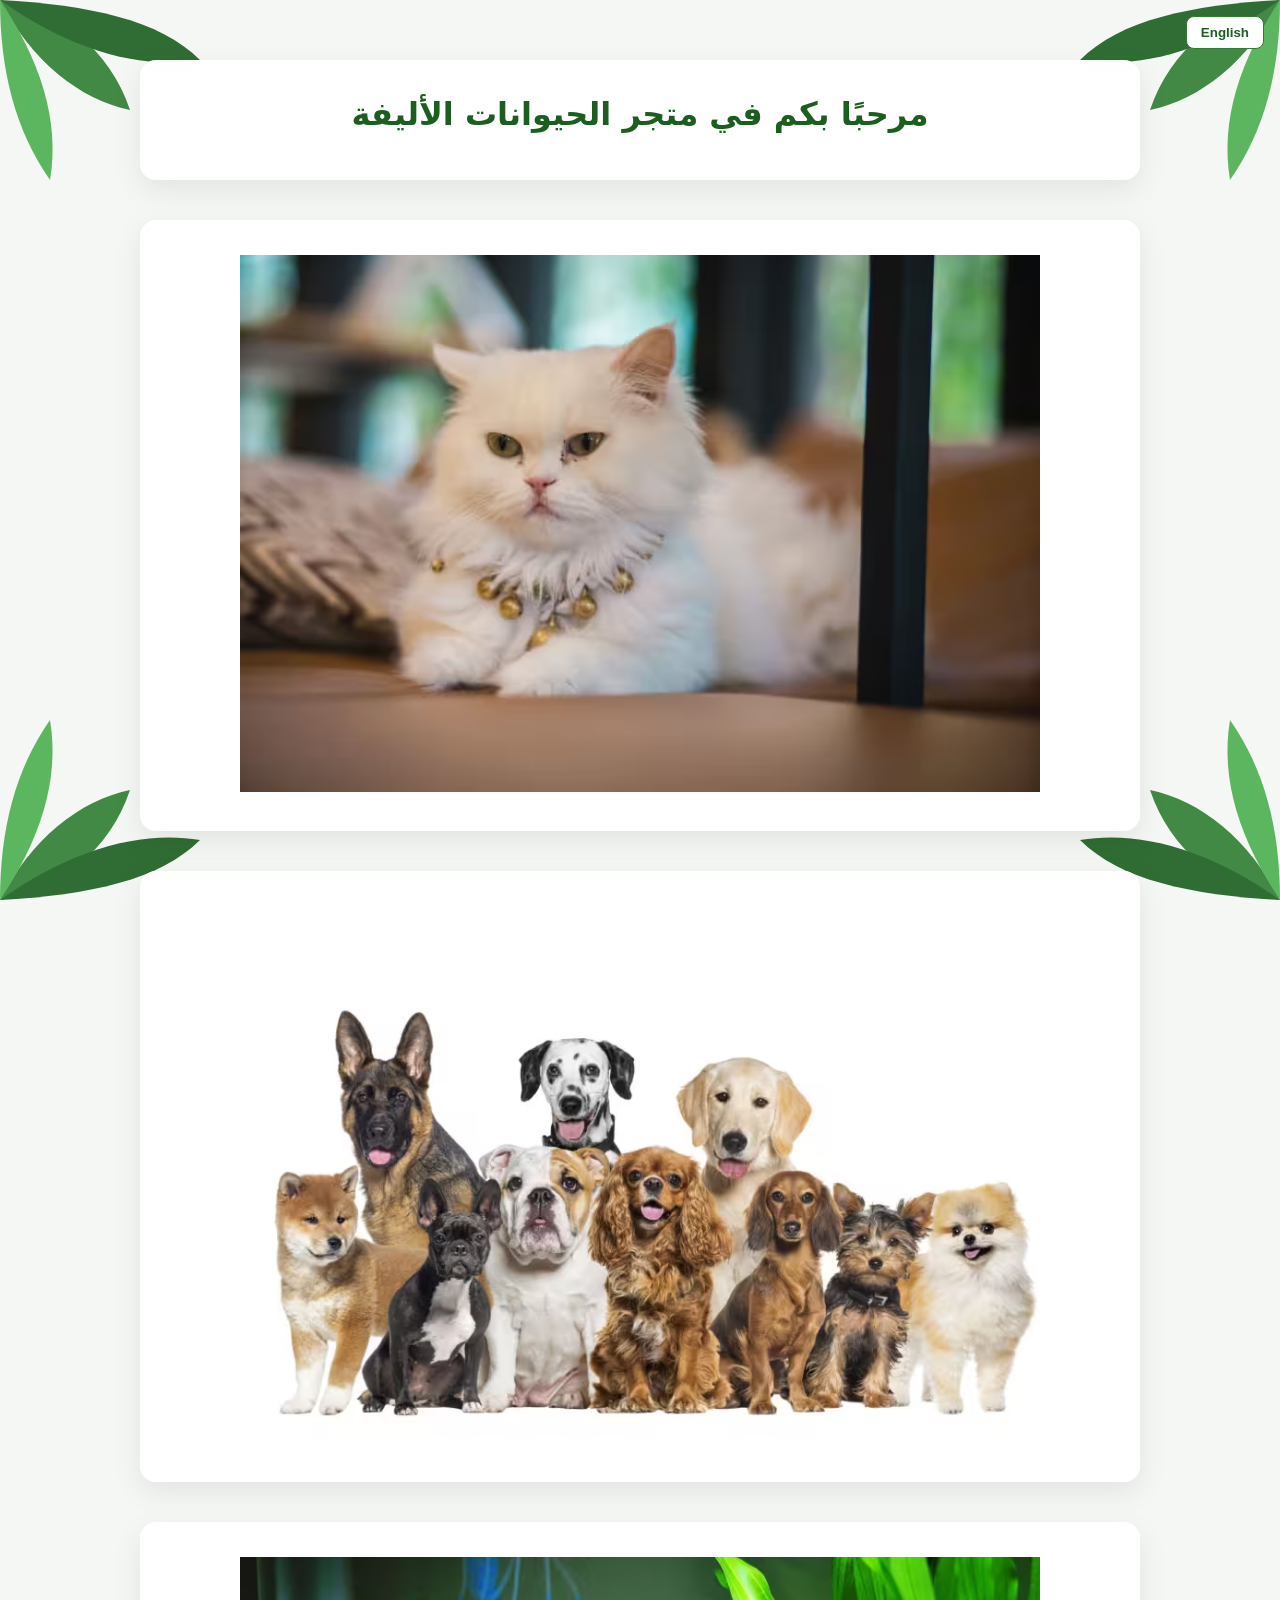
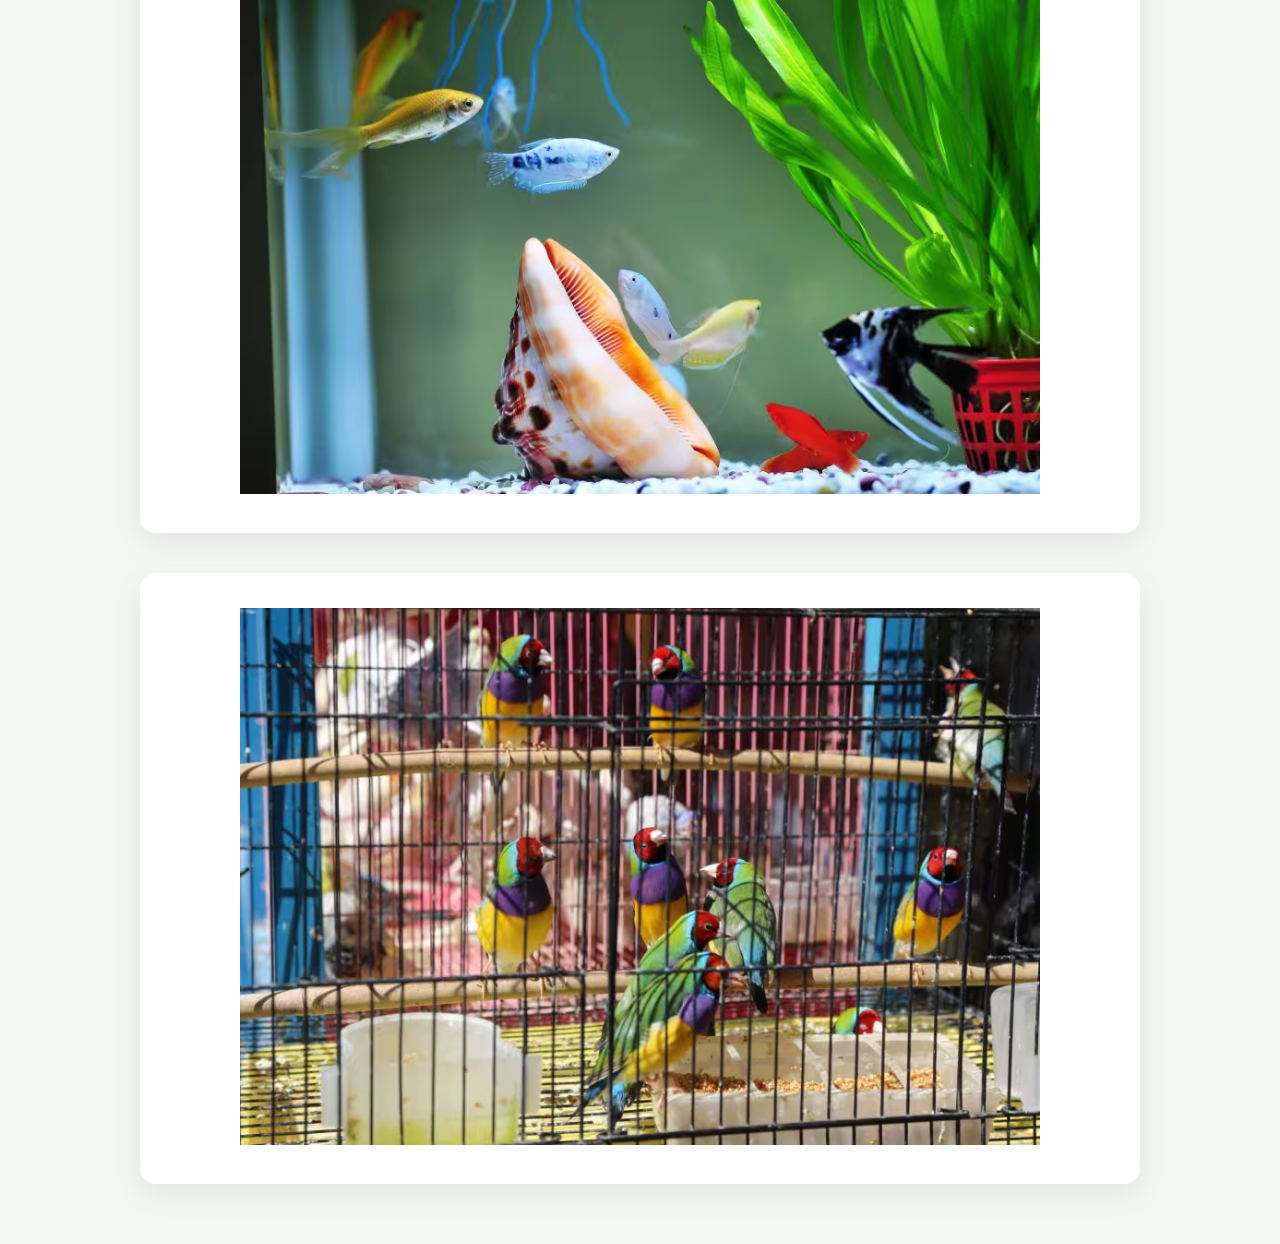
<file: index.html>
<!DOCTYPE html>
<html lang="ar" dir="rtl">
<head>
  <meta charset="UTF-8">
  <meta name="viewport" content="width=device-width, initial-scale=1.0">
  <title data-i18n="page_title">متجر الحيوانات الأليفة</title>
  <link rel="stylesheet" href="style.css">
</head>
<body>
<!-- شاشة التحميل التفاعلية -->
  <div id="preloader" class="preloader" aria-live="polite">
    <div class="preloader-box">
      <div id="preloader-emoji" class="preloader-emoji" aria-hidden="true">🐱</div>
      <p class="preloader-text" data-i18n="loading_text">جاري تحميل المتجر...</p>
      <div class="preloader-progress-track">
        <div id="preloader-progress-bar" class="preloader-progress-bar"></div>
      </div>
      <span id="preloader-percent" class="preloader-percent">0%</span>
    </div>
  </div>
  <!-- زر تبديل اللغة -->
  <div class="lang-switcher">
    <button id="lang-toggle" type="button" aria-label="Switch language">English</button>
  </div>

  <!-- أوراق الزوايا الأربع بصيغة SVG -->
  <svg class="leaf-frame top-right" viewBox="0 0 200 200" preserveAspectRatio="none">
    <path d="M200,0 C140,10 90,50 70,110 C120,100 170,60 200,0 Z" fill="#2e7d32"/>
    <path d="M200,0 C160,60 140,120 150,180 C185,130 200,70 200,0 Z" fill="#4caf50"/>
    <path d="M200,0 C110,5 40,20 0,60 C60,70 130,50 200,0 Z" fill="#1b5e20"/>
  </svg>

  <svg class="leaf-frame top-left" viewBox="0 0 200 200" preserveAspectRatio="none">
    <path d="M200,0 C140,10 90,50 70,110 C120,100 170,60 200,0 Z" fill="#2e7d32"/>
    <path d="M200,0 C160,60 140,120 150,180 C185,130 200,70 200,0 Z" fill="#4caf50"/>
    <path d="M200,0 C110,5 40,20 0,60 C60,70 130,50 200,0 Z" fill="#1b5e20"/>
  </svg>

  <svg class="leaf-frame bottom-right" viewBox="0 0 200 200" preserveAspectRatio="none">
    <path d="M200,0 C140,10 90,50 70,110 C120,100 170,60 200,0 Z" fill="#2e7d32"/>
    <path d="M200,0 C160,60 140,120 150,180 C185,130 200,70 200,0 Z" fill="#4caf50"/>
    <path d="M200,0 C110,5 40,20 0,60 C60,70 130,50 200,0 Z" fill="#1b5e20"/>
  </svg>

  <svg class="leaf-frame bottom-left" viewBox="0 0 200 200" preserveAspectRatio="none">
    <path d="M200,0 C140,10 90,50 70,110 C120,100 170,60 200,0 Z" fill="#2e7d32"/>
    <path d="M200,0 C160,60 140,120 150,180 C185,130 200,70 200,0 Z" fill="#4caf50"/>
    <path d="M200,0 C110,5 40,20 0,60 C60,70 130,50 200,0 Z" fill="#1b5e20"/>
  </svg>

  <main>
    <div class="content">
      <h1 data-i18n="hero_title">مرحبًا بكم في متجر الحيوانات الأليفة</h1>
    </div>

    <a href="cats.html" style="text-decoration: none; cursor: pointer;">
      <div class="content">
        <img src="Screenshot 2026-11-12 10.43.24 PM.avif" data-i18n-alt="cats_alt" alt="صورة متجر الحيوانات الأليفة"
          style="width: 100%; max-width: 800px; height: auto;">
        <div class="into">
          <h2 data-i18n="cats_title">عالم القطط</h2>
          <p data-i18n="cats_desc">اكتشف عالم القطط الرائعة واللطيفة!</p>
        </div>
      </div>
    </a>

    <a href="dog.html" style="text-decoration: none; cursor: pointer;">
      <div class="content">
        <img src="Screenshot 2026-11-12 10.43.38 PM.avif" data-i18n-alt="dogs_alt" alt="صورة متجر الحيوانات الأليفة"
          style="width: 100%; max-width: 800px; height: auto;">
        <div class="into">
          <h2 data-i18n="dogs_title">عالم الكلاب</h2>
          <p data-i18n="dogs_desc">اكتشف عالم الكلاب المحبوبة والطموحة!</p>
        </div>
      </div>
    </a>

    <a href="fish.html" style="text-decoration: none; cursor: pointer;">
      <div class="content">
        <img src="Screenshot 2026-11-12 10.43.51 PM.avif" data-i18n-alt="fish_alt" alt="صورة متجر الحيوانات الأليفة"
          style="width: 100%; max-width: 800px; height: auto;">
        <div class="into">
          <h2 data-i18n="fish_title">عالم الأسماك</h2>
          <p data-i18n="fish_desc">اكتشف عالم الأسماك المذهل والجميل!</p>
        </div>
      </div>
    </a>

    <a href="bird.html" style="text-decoration: none; cursor: pointer;">
      <div class="content">
        <img src="Screenshot 2026-11-12 10.44.01 PM.avif" data-i18n-alt="birds_alt" alt="صورة متجر الحيوانات الأليفة"
          style="width: 100%; max-width: 800px; height: auto;">
        <div class="into">
          <h2 data-i18n="birds_title">عالم الطيور</h2>
          <p data-i18n="birds_desc">اكتشف عالم الطيور المذهل والمليء بالمغامرات!</p>
        </div>
      </div>
    </a>
  </main>

  <script src="items.js"></script>
</body>
</html>
</file>
<file: style.css>
/* إعدادات الصفحة الأساسية */
* {
  box-sizing: border-box;
  margin: 0;
  padding: 0;
}

body {
  min-height: 100vh;
  background-color: #f4f7f4;
  font-family: system-ui, -apple-system, sans-serif;
  position: relative;
  overflow-x: hidden;
  padding: 20px;
}

.leaf-frame {
  position: fixed;
  width: 200px;
  height: 200px;
  pointer-events: none;
  opacity: 0.9;
}

/* الزاوية العلوية اليمنى */
.top-right {
  top: 0;
  right: 0;
}

/* الزاوية العلوية اليسرى (عكس أفقي) */
.top-left {
  top: 0;
  left: 0;
  transform: scaleX(-1);
}

/* الزاوية السفلية اليمنى (عكس عمودي) */
.bottom-right {
  bottom: 0;
  right: 0;
  transform: scaleY(-1);
}

/* الزاوية السفلية اليسرى (عكس قطري) */
.bottom-left {
  bottom: 0;
  left: 0;
  transform: scale(-1, -1);
}

/* حاوية محتوى الموقع */
.content {
  position: relative;
  z-index: 2;
  max-width: 1000px;
  margin: 40px auto;
  padding: 35px;
  background: rgba(255, 255, 255, 0.92);
  backdrop-filter: blur(6px);
  border-radius: 16px;
  box-shadow: 0 10px 30px rgba(0, 0, 0, 0.08);
  text-align: center;
}

.content h1 {
  color: #1b5e20;
  margin-bottom: 12px;
}

.content p {
  color: #444;
  line-height: 1.6;
}
.big-arrow-btn {
  position: fixed;
  top: 30px; /* المسافة من أسفل الشاشة */
  right: 30px;  /* المسافة من اليسار (أو استبدلها بـ right: 30px لليمين) */
  z-index: 999;
  font-size: 50px; /* حجم السهم الكبير */
  color: #000000;
  border-radius: 25px;
  display: flex;
  align-items: center;
  justify-content: center;
  text-decoration: none;
  transition: all 0.3s ease-in-out;
}

/* تأثير عند المرور بالماوس فوق السهم */
.big-arrow-btn:hover {
  background-color: #20d400; /* تغيير لون الخلفية عند المرور */
  color: #f4f7f4;
  transform: scale(1.1); /* يكبر قليلاً عند التمرير */
  box-shadow: 0 8px 25px rgba(0, 0, 0, 0.35);
}
.into {
position: absolute;
   top: 0;
      left: 0;
         width: 100%;
            height: 100%;
              background-color: white;
                color: black;
                  padding: 15px;
                     box-sizing: border-box;
                       display: flex;
                         flex-direction: column;
                       justify-content: center;
                     align-items: center;
                   text-align: center;
                  opacity: 0;
                visibility: hidden;
              transition: opacity 0.3s ease, visibility 0.3s ease;
}
.into h1 {
           margin: 0 0 8px 0;
}
.into p {
  font-size: 25px;
            margin-bottom: 12px;
            line-height: 1.4;
}
.content:hover .into,
        .content.active .into {
            opacity: 0.95;
            visibility: visible;
        }
        .Things {
          display: grid;
  grid-template-columns: repeat(3, 1fr); /* عمودين متساويين */
  gap: 30px; /* المسافة بين المنتجات */
  max-width: 800px;
  margin: 0 auto;
  padding: 40px 20px;
        }
        .cards {
          border-radius: 12px;
          box-shadow: 0 4px 15px rgba(0, 0, 0, 0.1);
          overflow: hidden;
          transition: transform 0.3s ease, box-shadow 0.3s ease;
        }
        .cards:hover {
          transform: scale(1.05);
          box-shadow: 0 8px 25px rgba(0, 0, 0, 0.35);
        }
        .lang-switcher {
  position: fixed;
  top: 16px;
  inset-inline-start: 16px;
  z-index: 100;
}

#lang-toggle {
  padding: 8px 14px;
  border: 1px solid #2e7d32;
  border-radius: 8px;
  background-color: #ffffff;
  color: #1b5e20;
  font-weight: 600;
  cursor: pointer;
}

#lang-toggle:hover {
  background-color: #e8f5e9;
}
.preloader {
  position: fixed;
  inset: 0;
  z-index: 9999;
  display: flex;
  align-items: center;
  justify-content: center;
  background-color: #f4f9f4;
  transition: opacity 0.35s ease, visibility 0.35s ease;
}

.preloader.is-hidden {
  opacity: 0;
  visibility: hidden;
  pointer-events: none;
}

.preloader-box {
  width: min(320px, 88vw);
  text-align: center;
  padding: 24px;
}

.preloader-emoji {
  font-size: 4rem;
  line-height: 1.2;
  margin-bottom: 12px;
  display: inline-block;
  transform-origin: center;
}

.preloader-emoji.is-morphing {
  animation: pet-shrink-grow 0.9s cubic-bezier(0.34, 1.56, 0.64, 1) forwards;
}

@keyframes pet-shrink-grow {
  0% {
    transform: scale(1);
    opacity: 1;
  }
  45% {
    transform: scale(0.25);
    opacity: 0.45;
  }
  100% {
    transform: scale(1.12);
    opacity: 1;
  }
}

.preloader-text {
  margin: 0 0 14px;
  color: #1b5e20;
  font-size: 1.05rem;
  font-weight: 700;
}

.preloader-progress-track {
  width: 100%;
  height: 10px;
  background-color: #c8e6c9;
  border-radius: 999px;
  overflow: hidden;
}

.preloader-progress-bar {
  width: 0%;
  height: 100%;
  background-color: #2e7d32;
  border-radius: 999px;
  transition: width 0.2s ease;
}

.preloader-percent {
  display: inline-block;
  margin-top: 8px;
  color: #2e7d32;
  font-size: 0.95rem;
  font-weight: 800;
  direction: ltr;
}
/* =========================================================
   تنسيق صفحة معلومات المنتج وتفاصيله
   ========================================================= */

.product-detail-page {
  display: none;
  min-height: 100dvh;
  width: 100%;
  padding: clamp(64px, 8vw, 88px) clamp(12px, 3vw, 24px) clamp(28px, 5vw, 48px);
  box-sizing: border-box;
  position: relative;
  z-index: 2;
}

.product-detail-card {
  max-width: 960px;
  margin: 0 auto;
  background: rgba(255, 255, 255, 0.96);
  border: 1px solid #dce9de;
  border-radius: clamp(16px, 3vw, 24px);
  padding: clamp(16px, 4vw, 32px);
  box-shadow: 0 16px 40px rgba(27, 94, 32, 0.1);
  text-align: start;
}

.product-detail-header {
  display: flex;
  justify-content: space-between;
  align-items: center;
  flex-wrap: wrap;
  gap: 12px;
  margin-bottom: clamp(18px, 3.5vw, 26px);
  padding-bottom: 14px;
  border-bottom: 1px solid #e3eee5;
}

.product-back-btn {
  padding: 9px 18px;
  border-radius: 11px;
  border: 1.5px solid #2e7d32;
  background: #ffffff;
  color: #1b5e20;
  font-weight: 700;
  font-size: clamp(0.85rem, 2.5vw, 0.95rem);
  cursor: pointer;
  transition: all 0.2s ease;
}

.product-back-btn:hover {
  background: #2e7d32;
  color: #ffffff;
}

.product-code-badge {
  background: #eef6ef;
  color: #2e7d32;
  padding: 6px 12px;
  border-radius: 999px;
  font-size: clamp(0.78rem, 2.2vw, 0.86rem);
  font-weight: 700;
}

.product-detail-grid {
  display: grid;
  grid-template-columns: repeat(auto-fit, minmax(min(100%, 280px), 1fr));
  gap: clamp(20px, 4vw, 32px);
  align-items: center;
}

.product-media-box {
  border-radius: 18px;
  overflow: hidden;
  background: #f4f9f4;
  border: 1px solid #e2ede3;
}

.product-detail-img {
  width: 100%;
  max-height: 430px;
  object-fit: cover;
  display: block;
}

.product-detail-title {
  margin: 0 0 14px;
  color: #1b5e20;
  font-size: clamp(1.35rem, 4vw, 1.9rem);
  font-weight: 800;
  line-height: 1.35;
}

.product-price-box {
  display: inline-flex;
  align-items: center;
  flex-wrap: wrap;
  gap: 10px;
  margin-bottom: 18px;
  padding: 10px 16px;
  background: #f1f8f2;
  border-inline-start: 4px solid #2e7d32;
  border-radius: 10px;
  font-weight: 800;
  font-size: clamp(1rem, 3vw, 1.15rem);
}

.product-price-lyd {
  color: #1b5e20;
}

.product-price-sep {
  color: #8fa692;
}

.product-price-usd {
  color: #455a47;
}

.product-detail-desc {
  margin: 0 0 20px;
  color: #2b332c;
  font-size: clamp(0.95rem, 2.8vw, 1.05rem);
  line-height: 1.85;
}

.product-features-wrap {
  margin-bottom: 24px;
}

.product-features-heading {
  margin: 0 0 10px;
  font-size: clamp(0.92rem, 2.6vw, 1rem);
  font-weight: 700;
  color: #1b5e20;
}

.product-features-list {
  list-style: none;
  padding: 0;
  margin: 0;
  display: flex;
  flex-wrap: wrap;
  gap: 8px;
}

.product-feature-chip {
  background: #f6fbf7;
  border: 1px solid #d5e6d7;
  color: #264629;
  padding: 7px 12px;
  border-radius: 10px;
  font-size: clamp(0.84rem, 2.4vw, 0.94rem);
  font-weight: 600;
}

.product-whatsapp-btn {
  display: inline-flex;
  align-items: center;
  justify-content: center;
  width: 100%;
  max-width: 320px;
  padding: 13px 22px;
  border-radius: 12px;
  background: #2e7d32;
  color: #ffffff;
  text-decoration: none;
  font-weight: 700;
  font-size: clamp(0.95rem, 2.8vw, 1.04rem);
  box-shadow: 0 6px 18px rgba(46, 125, 50, 0.25);
  transition: background-color 0.2s ease, transform 0.15s ease;
}

.product-whatsapp-btn:hover {
  background: #1b5e20;
  transform: translateY(-1px);
}
/* تصغير حجم الأوراق تلقائياً في شاشات الهواتف المحمولة */
@media (max-width: 768px) {
  .big-arrow-btn {
    font-size: 40px; /* تصغير حجم السهم الكبير */
  }
  .Things {
    grid-template-columns: repeat(2, 1fr); /* عمود واحد */
    gap: 20px; /* تقليل المسافة بين المنتجات */
    padding: 20px 10px;
    z-index: 9999;
  }
  .leaf-frame {
    width: 120px;
    height: 120px;
  }
  
  .content {
    margin: 20px auto;
    padding: 20px;
  }
}
</file>
